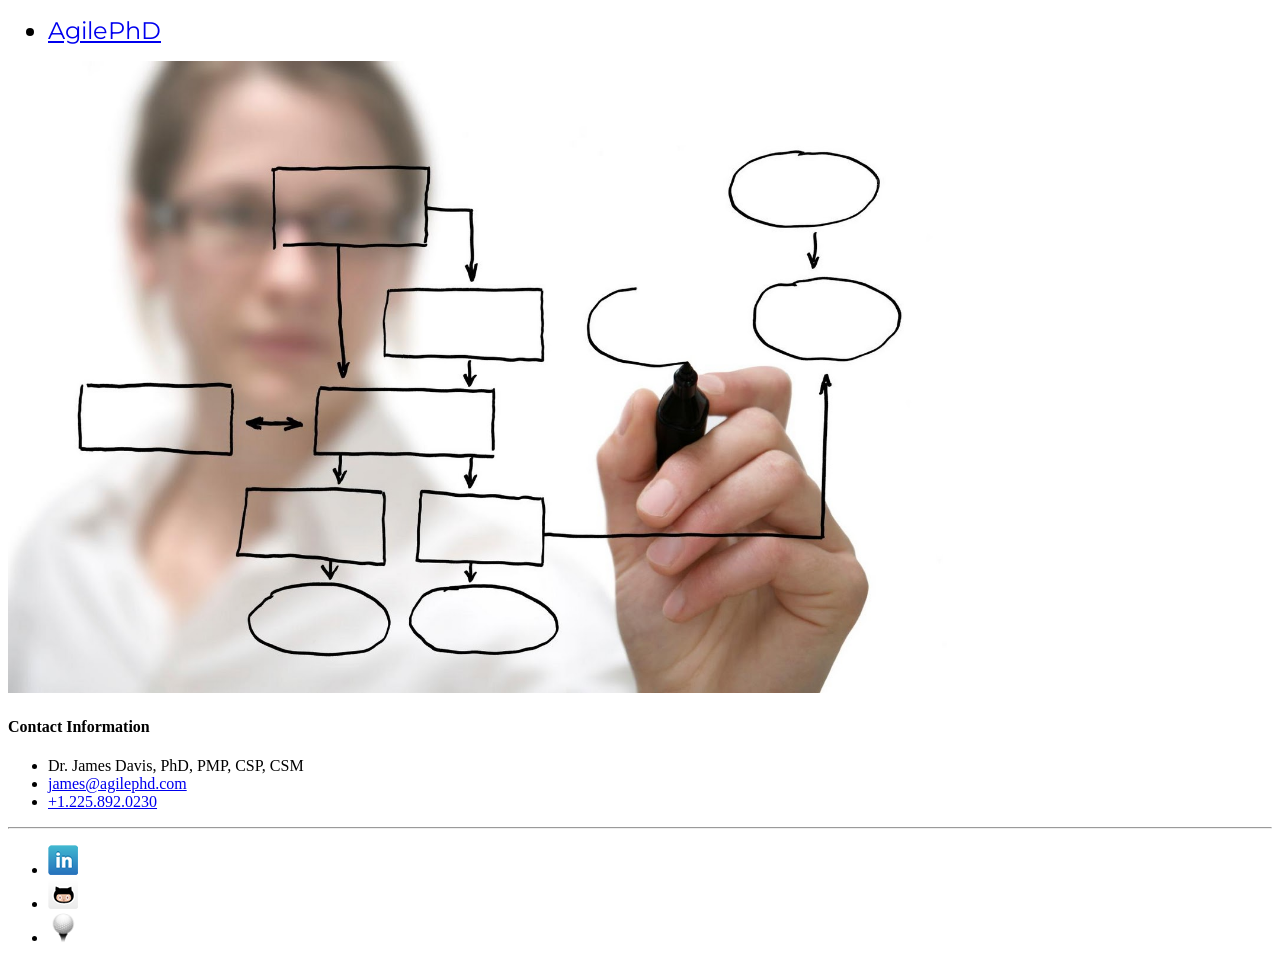
<file: contact.html>
<!doctype html>
<html class="no-js" lang="en">
  <head>
    <meta charset="utf-8" />
    <meta name="viewport" content="width=device-width, initial-scale=1.0" />
    <meta name="description" content="Professional page for Dr. James Davis.">
    <meta name="keywords" content="agile, project management, Scrum, software development, doctor, phd, professor">
    <title>AgilePhD | Contact</title>
    <link rel="stylesheet" href="http://dhbhdrzi4tiry.cloudfront.net/cdn/sites/foundation.min.css">
    <link rel="stylesheet" href="styles/main.css">
    <link href="https://fonts.googleapis.com/css?family=Montserrat" rel="stylesheet">
  </head>
  <body>

    <!-- Start Top Bar -->
    <div class="top-bar">
      <div class="top-bar-left">
        <ul class="menu">
          <li class="menu-text agilephd"><a href="index.html">AgilePhD</a></li>
        </ul>
      </div>

    </div>
    <!-- End Top Bar -->

    <div class="row">
      <div class="medium-6 columns medium-push-6">
        <img class="thumbnail pm_image" src="images/project_management.jpg">
      </div>
      <div class="medium-6 columns medium-pull-6">
        <h4>Contact Information</h4>
        <!-- <p>I have decades of project management experience across multiple industries to include software development, logistics, military, and healthcare.  I’ve taught and implemented Scrum, Kanban, and other agile methods across the country and around the world.  </p> -->
        <ul class="no-bullet">
          <li>Dr. James Davis, PhD, PMP, CSP, CSM</li>
          <li><a href="mailto:james@agilephd.com?Subject=AgilePhD" target="_top">james@agilephd.com</a></li>
          <li><a href="tel:+12258920230">+1.225.892.0230</a></li>
        </ul>

      </div>
    </div>

    <hr>

    <div class="row column">
      <ul class="menu">
        <li><a href="https://www.linkedin.com/in/jdavisphd/" class="" target="_blank" ><img class="" src="images/webicon-linkedin-m.png"></a></li>
        <li><a href="https://github.com/cavalryjim" class="" target="_blank" ><img class="" src="images/webicon-github-m.png"></a></li>
        <li><a href="golfsmithing.html" class="" target="_blank" ><img class="footer_img" src="images/golfball.png"></a></li>
      </ul>
    </div>

    <script src="https://code.jquery.com/jquery-2.1.4.min.js"></script>
    <script src="http://dhbhdrzi4tiry.cloudfront.net/cdn/sites/foundation.js"></script>
    <script>
      $(document).foundation();
    </script>
  </body>
</html>
</file>
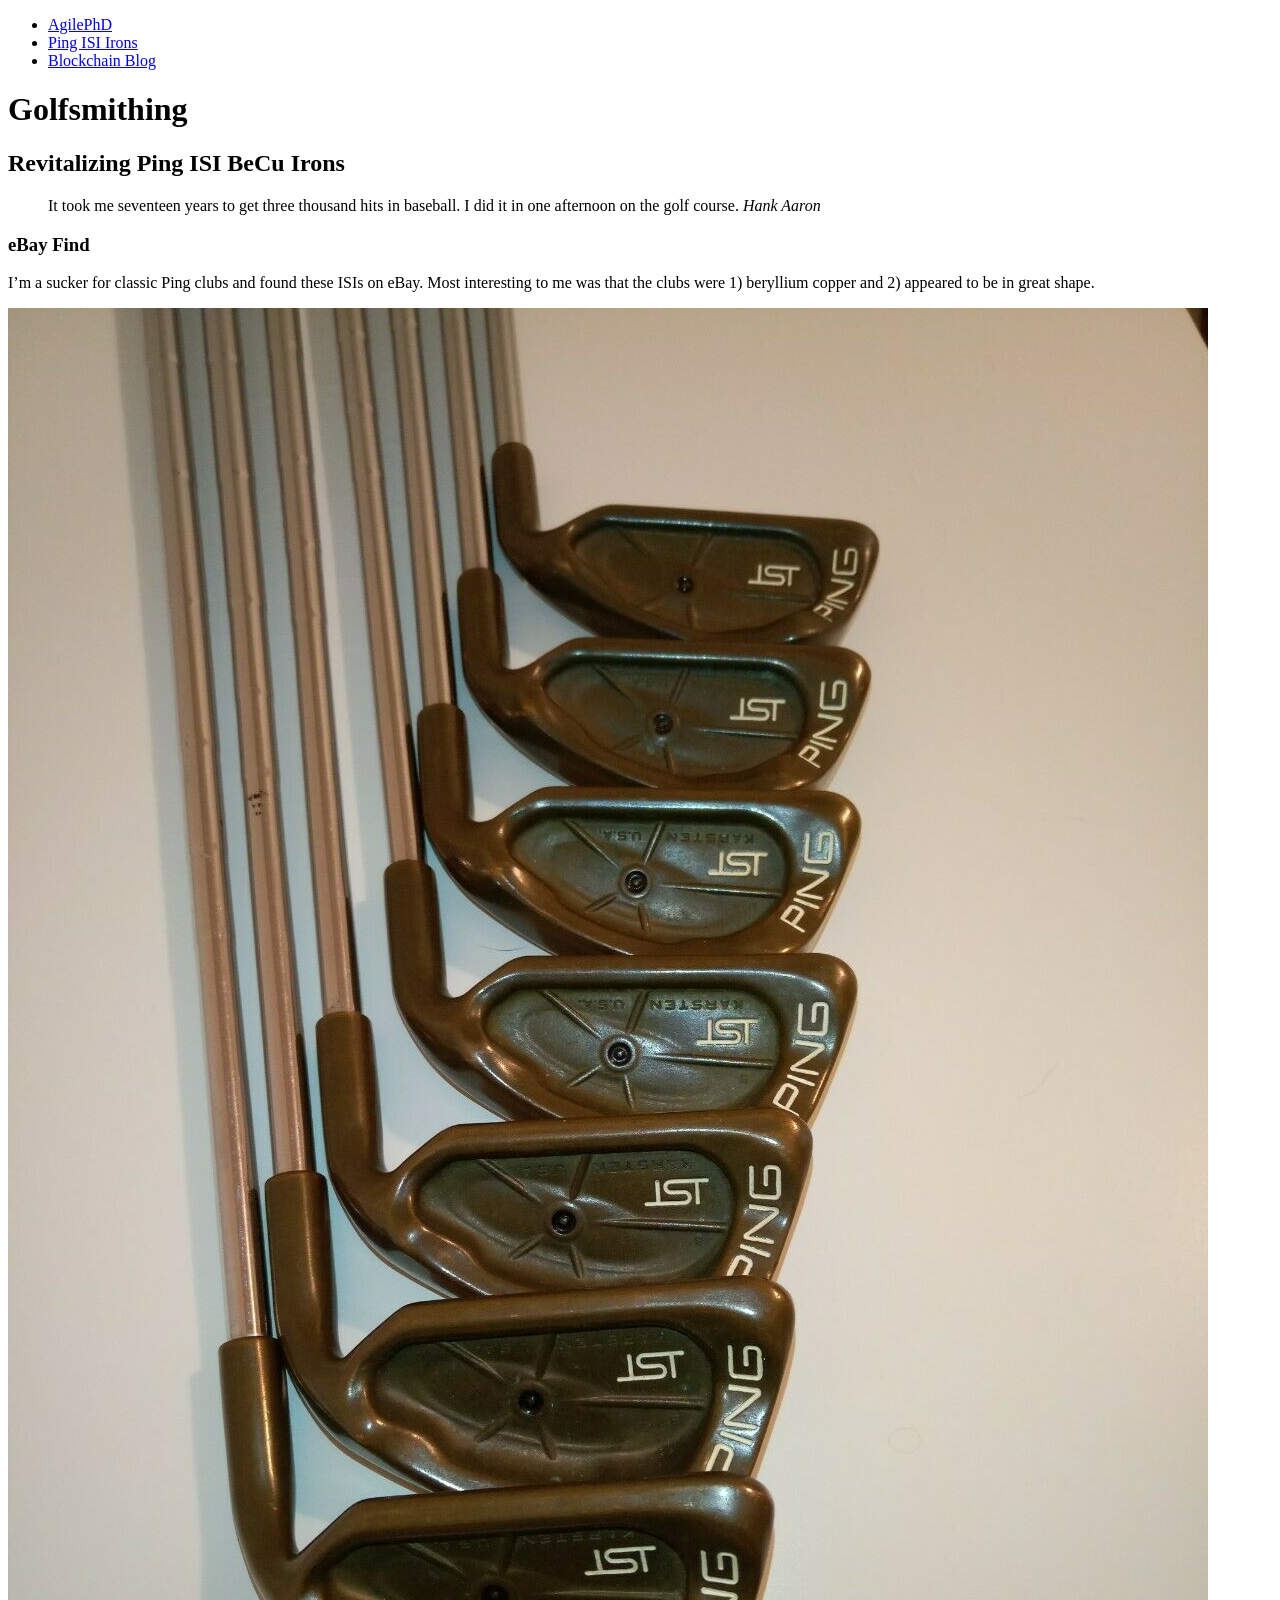
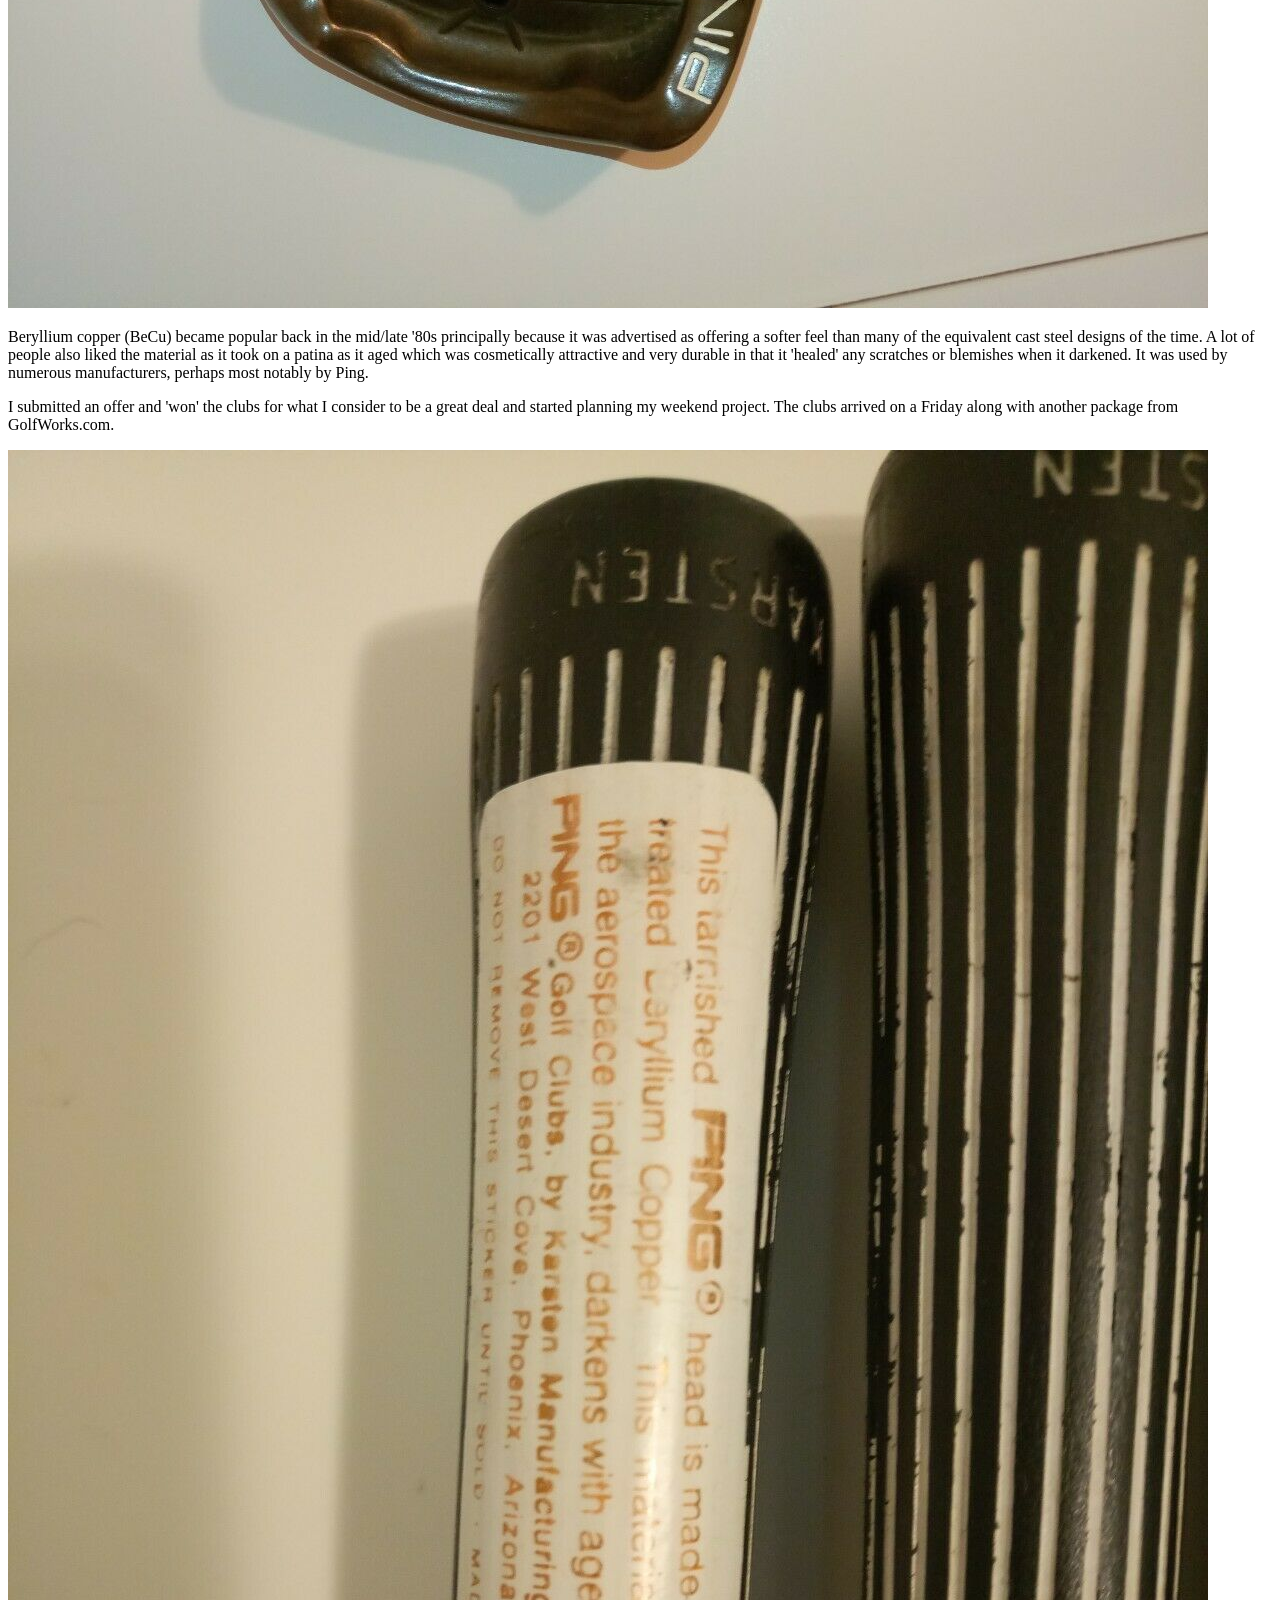
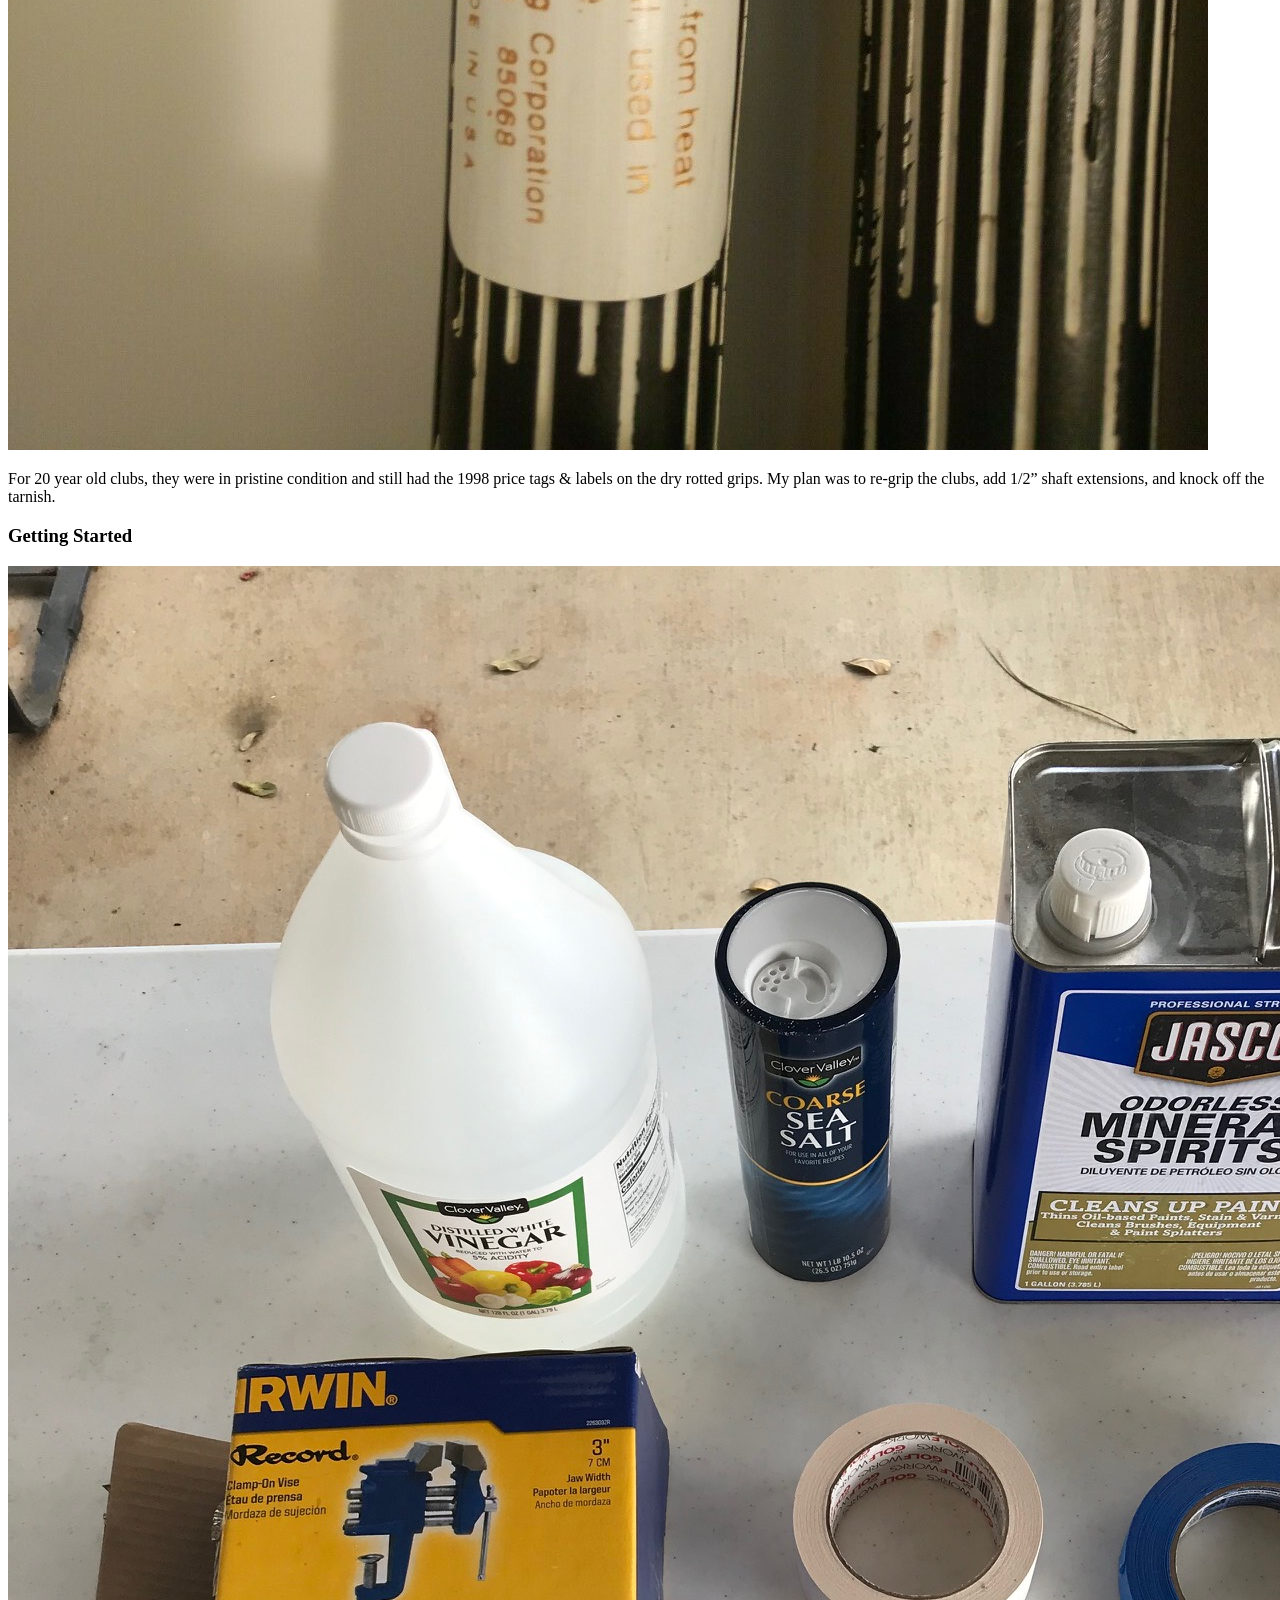
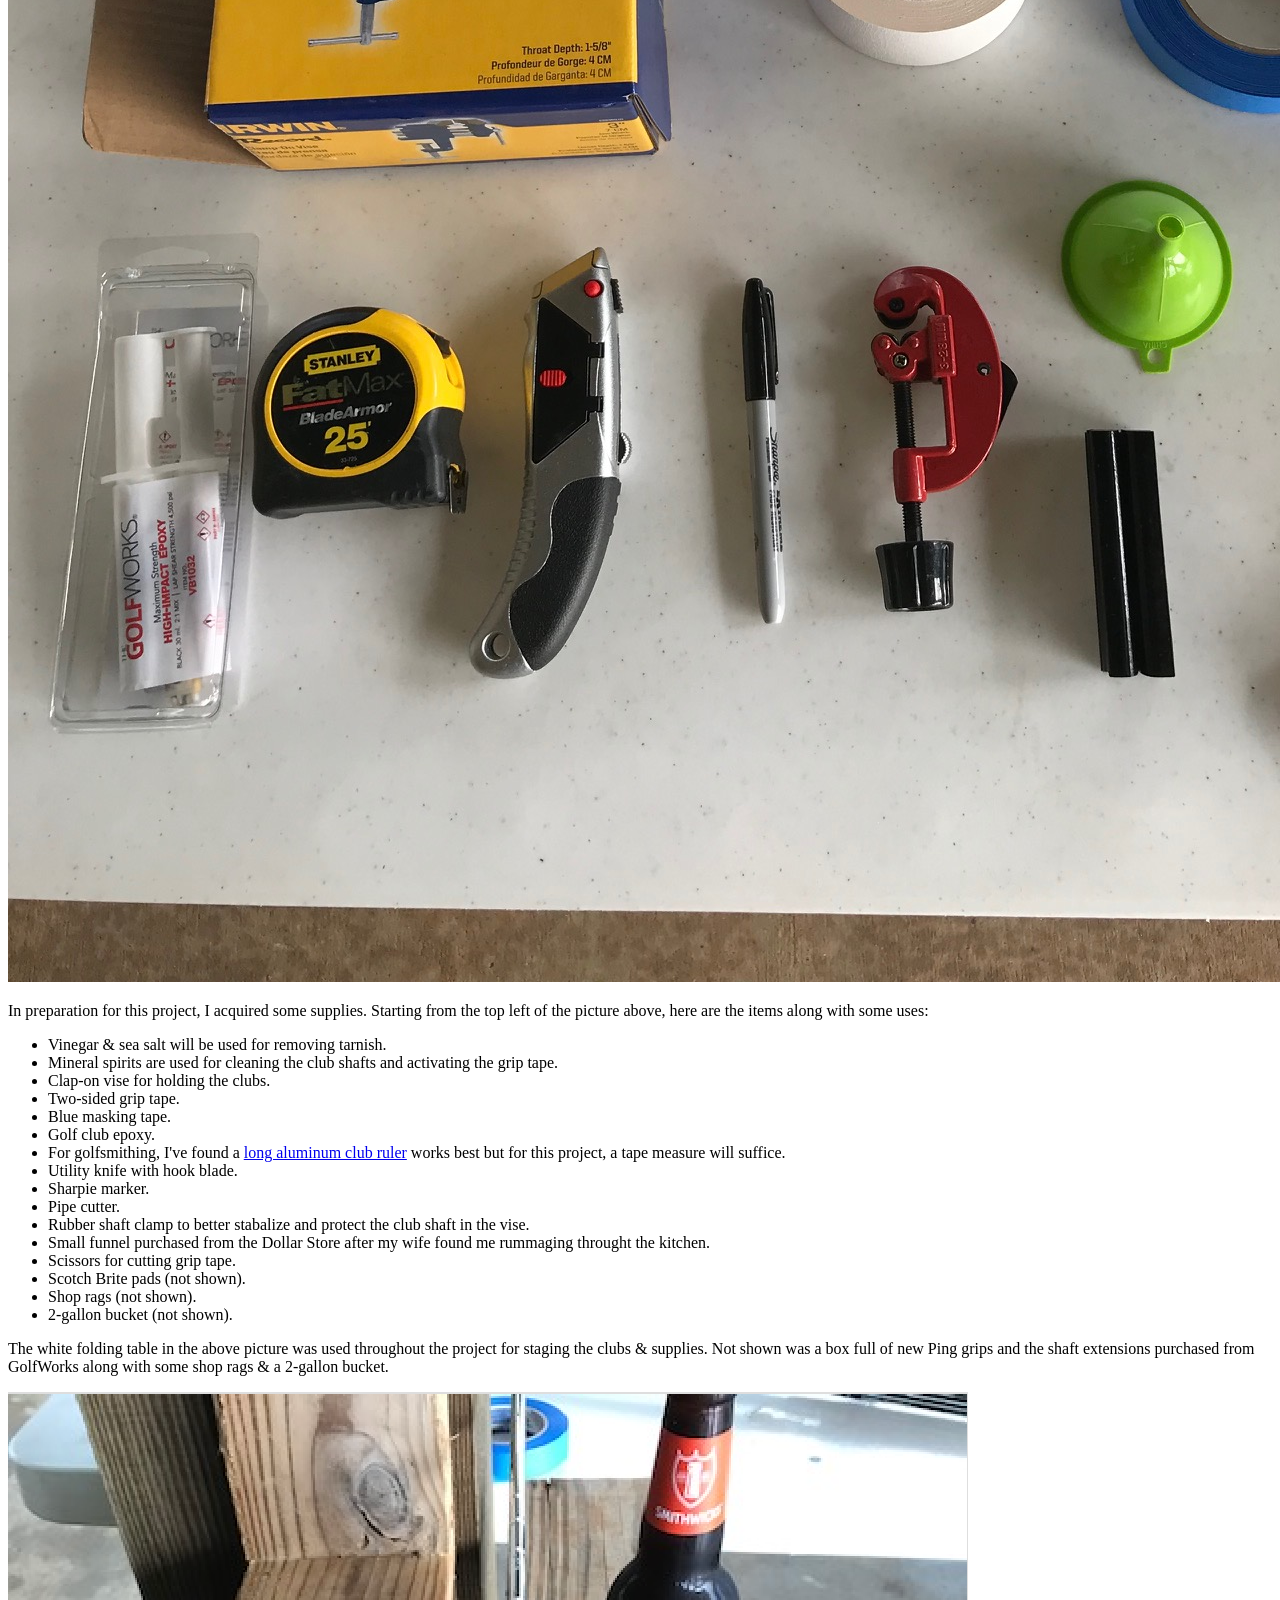
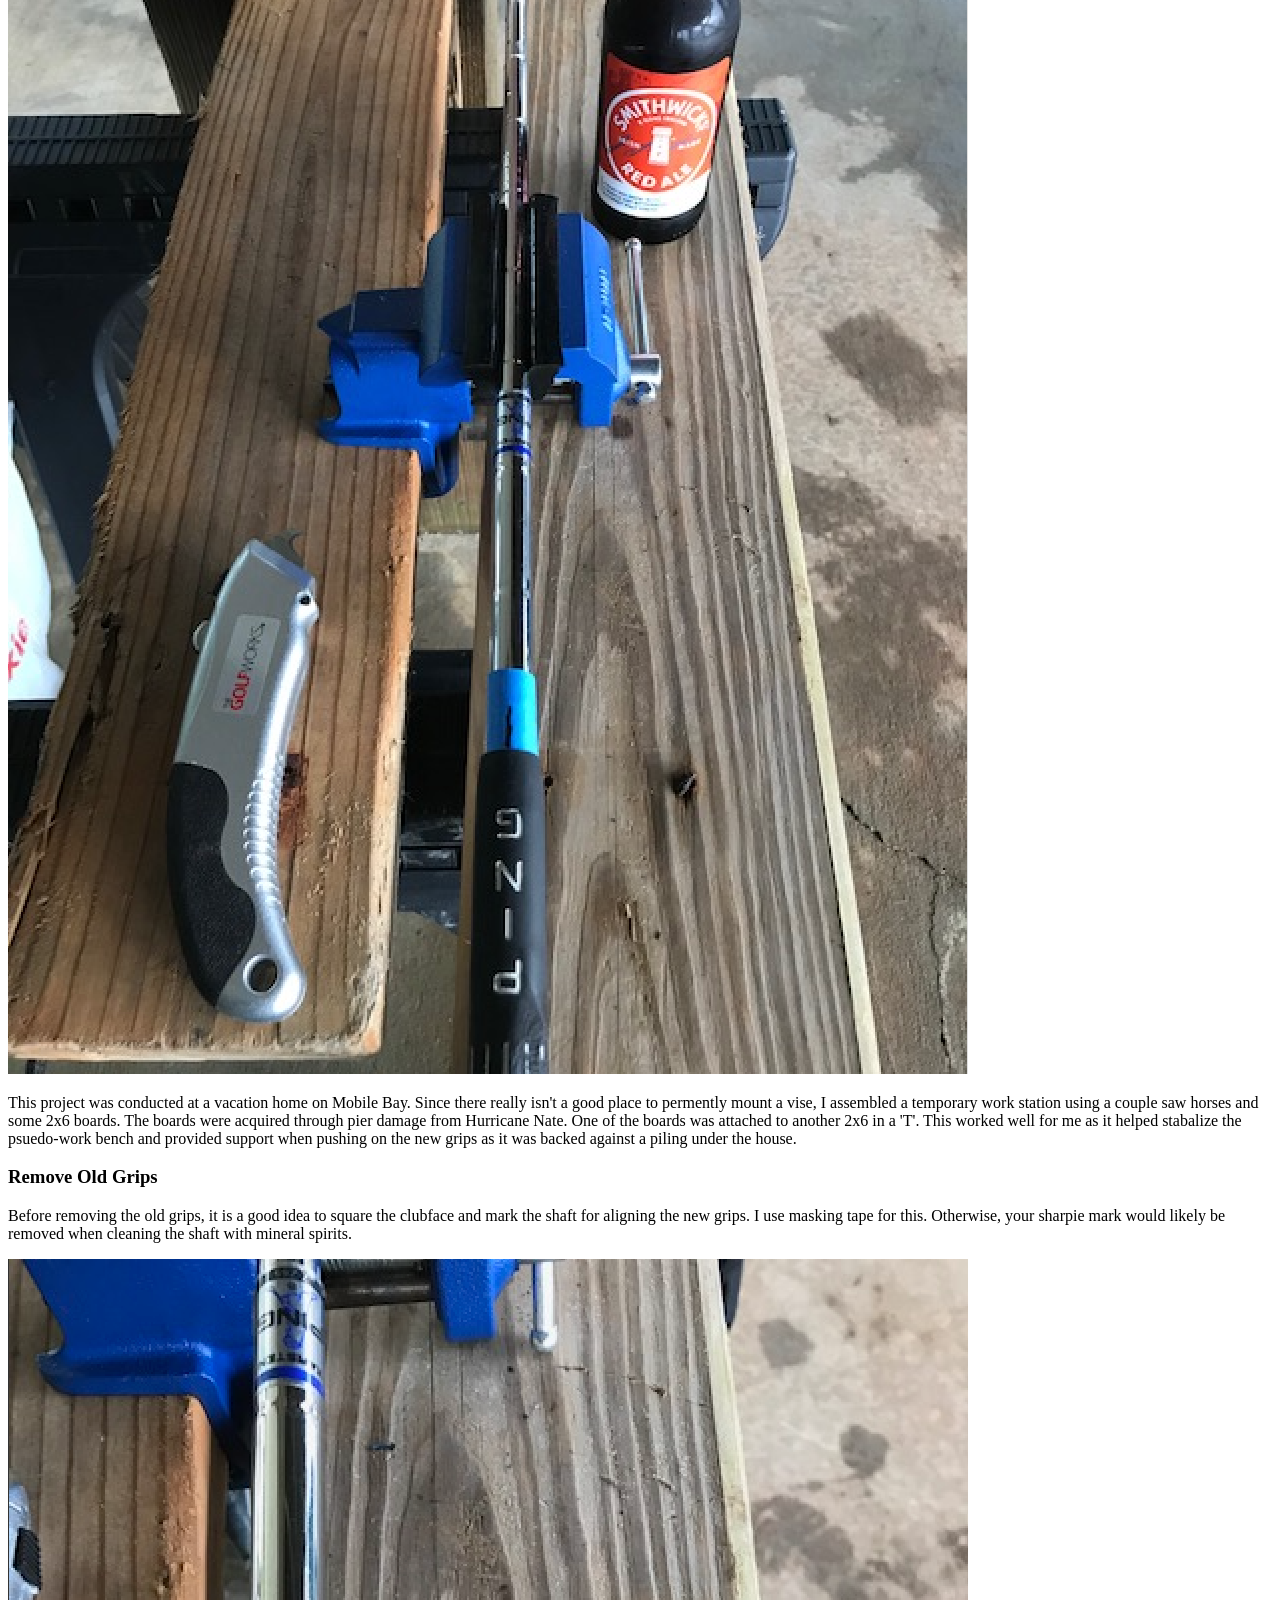
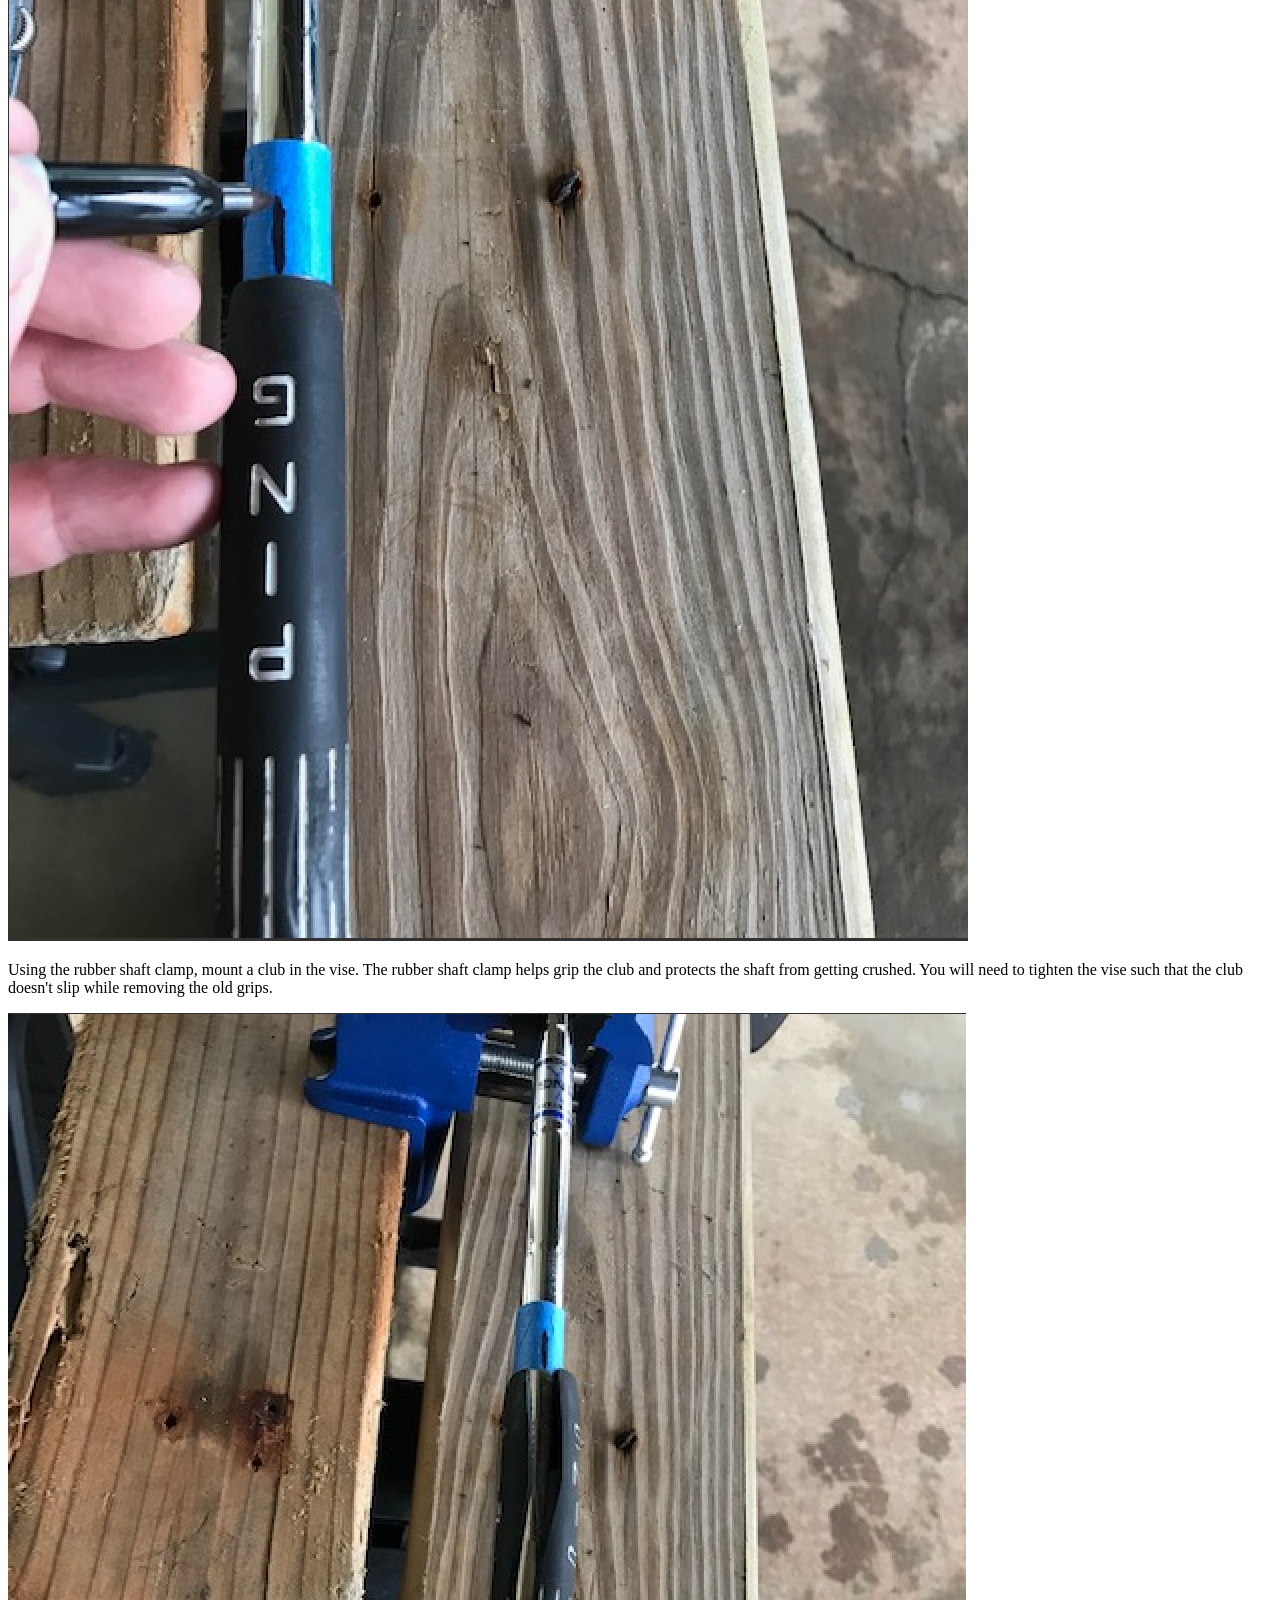
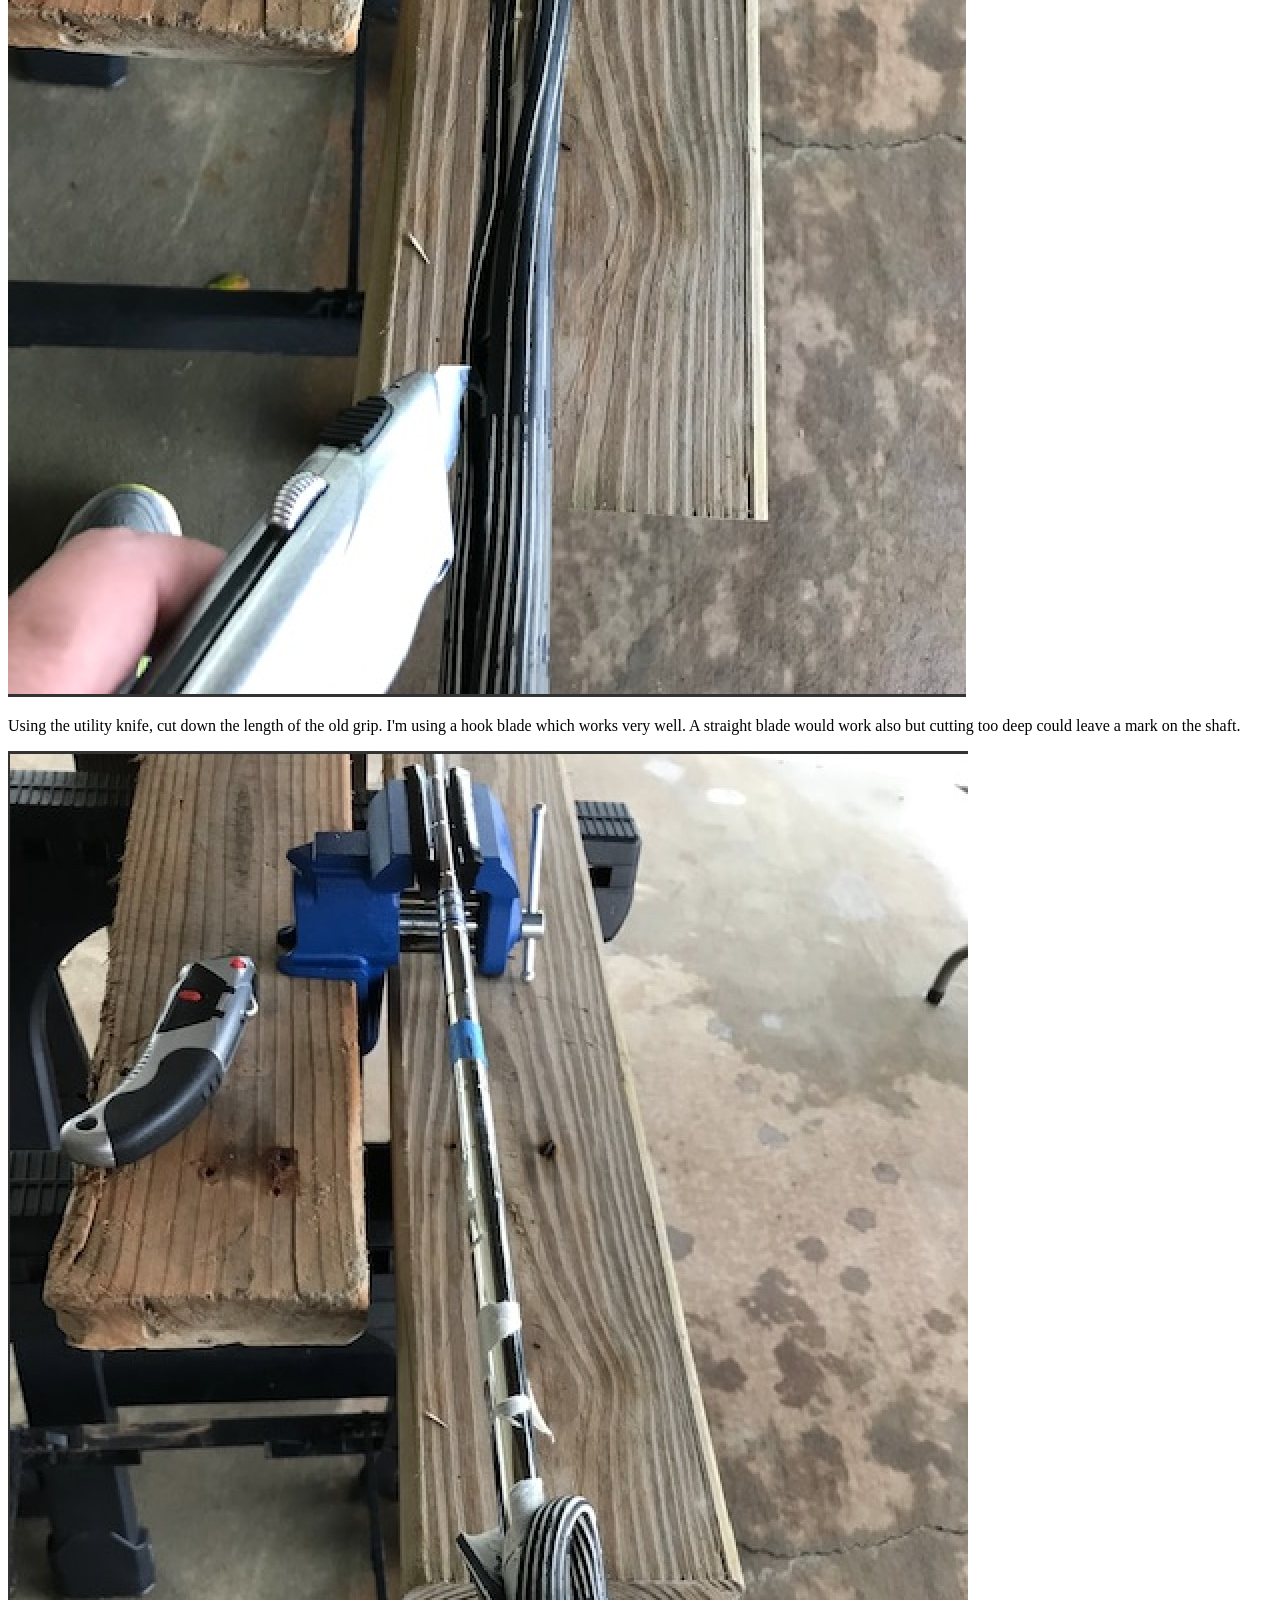
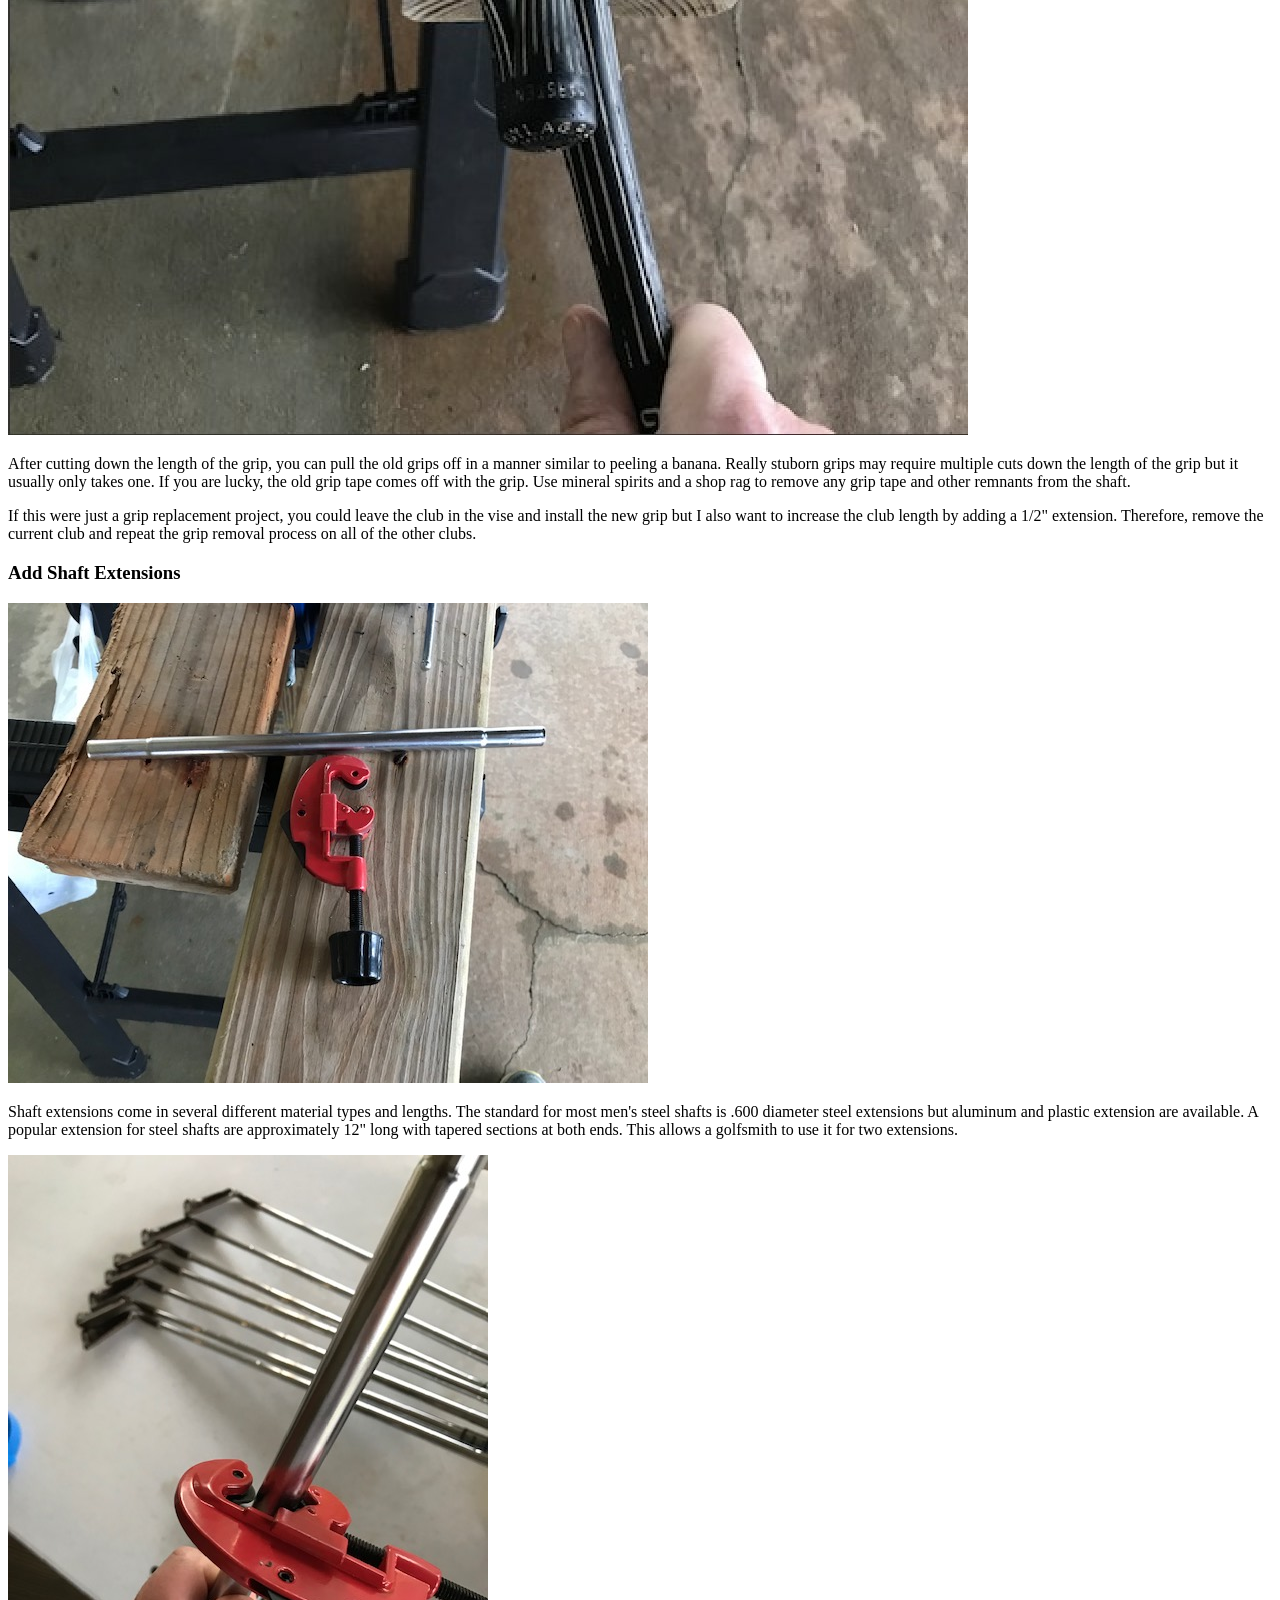
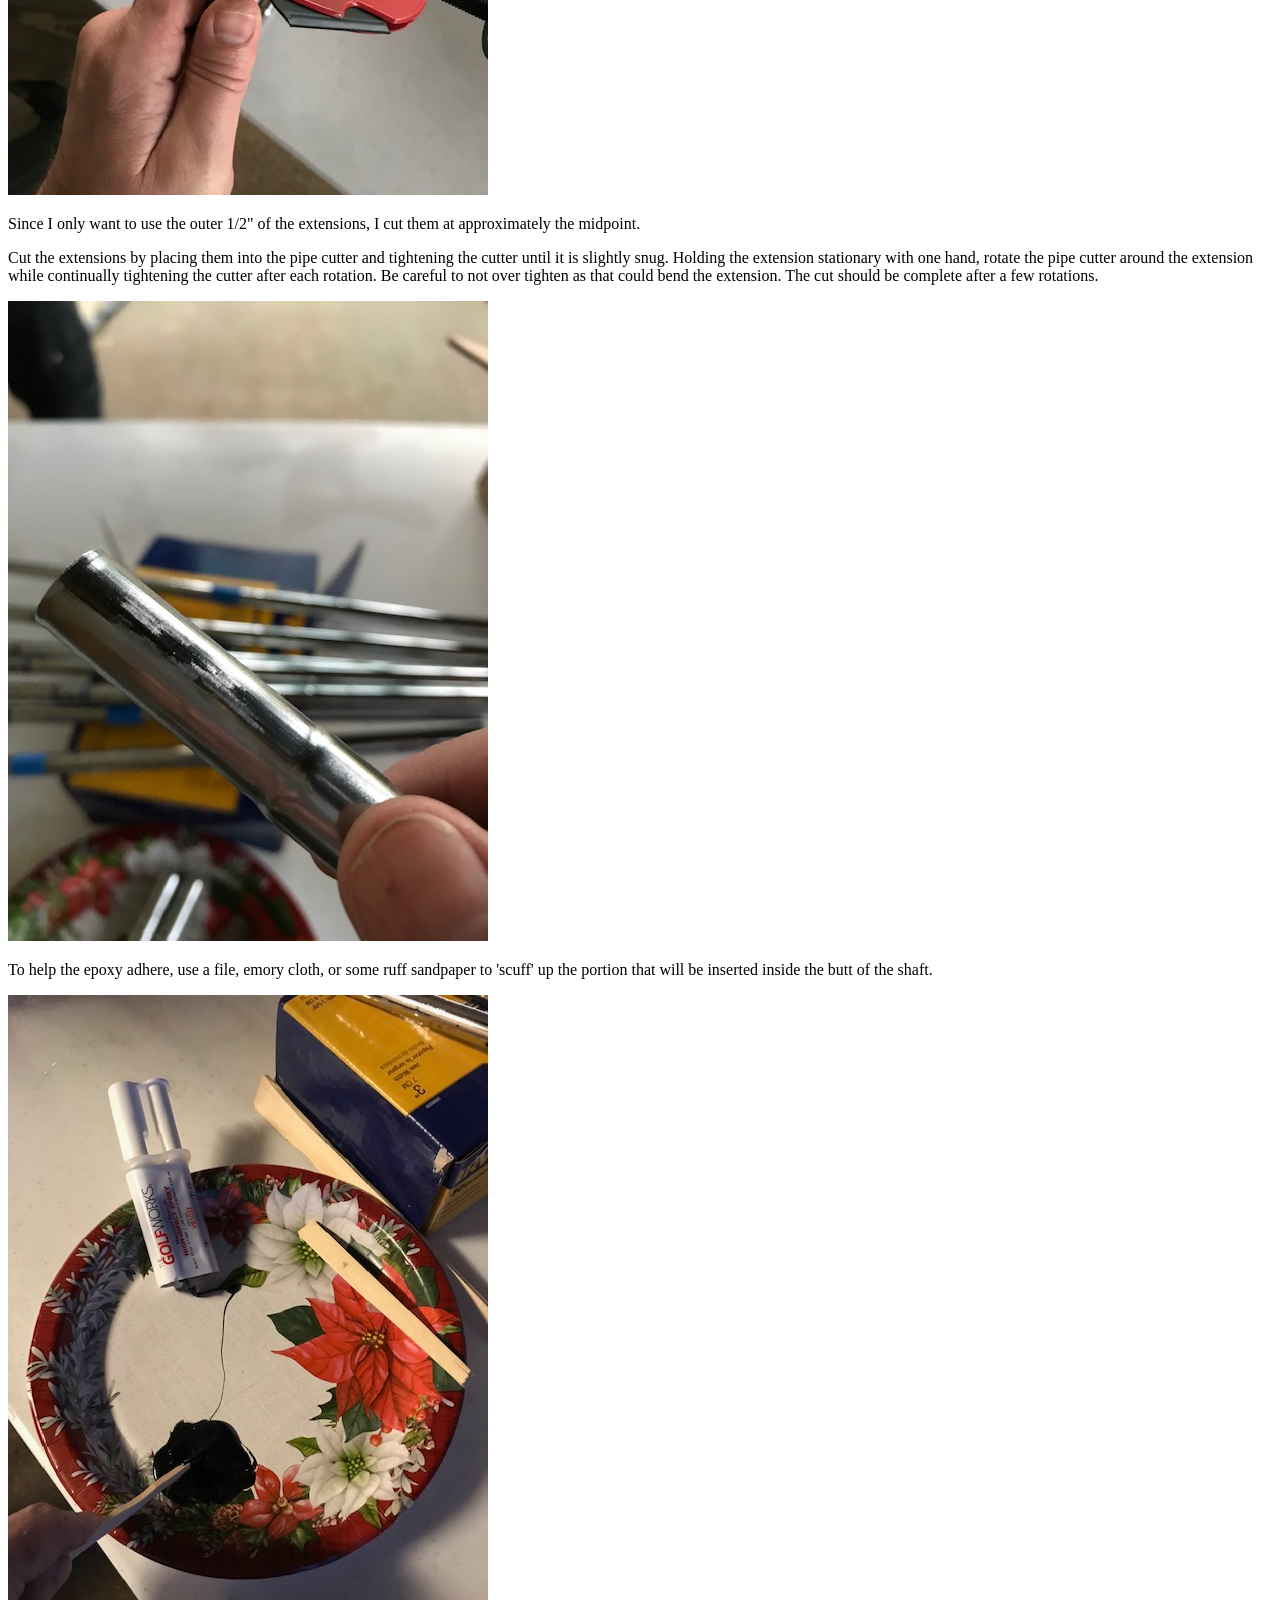
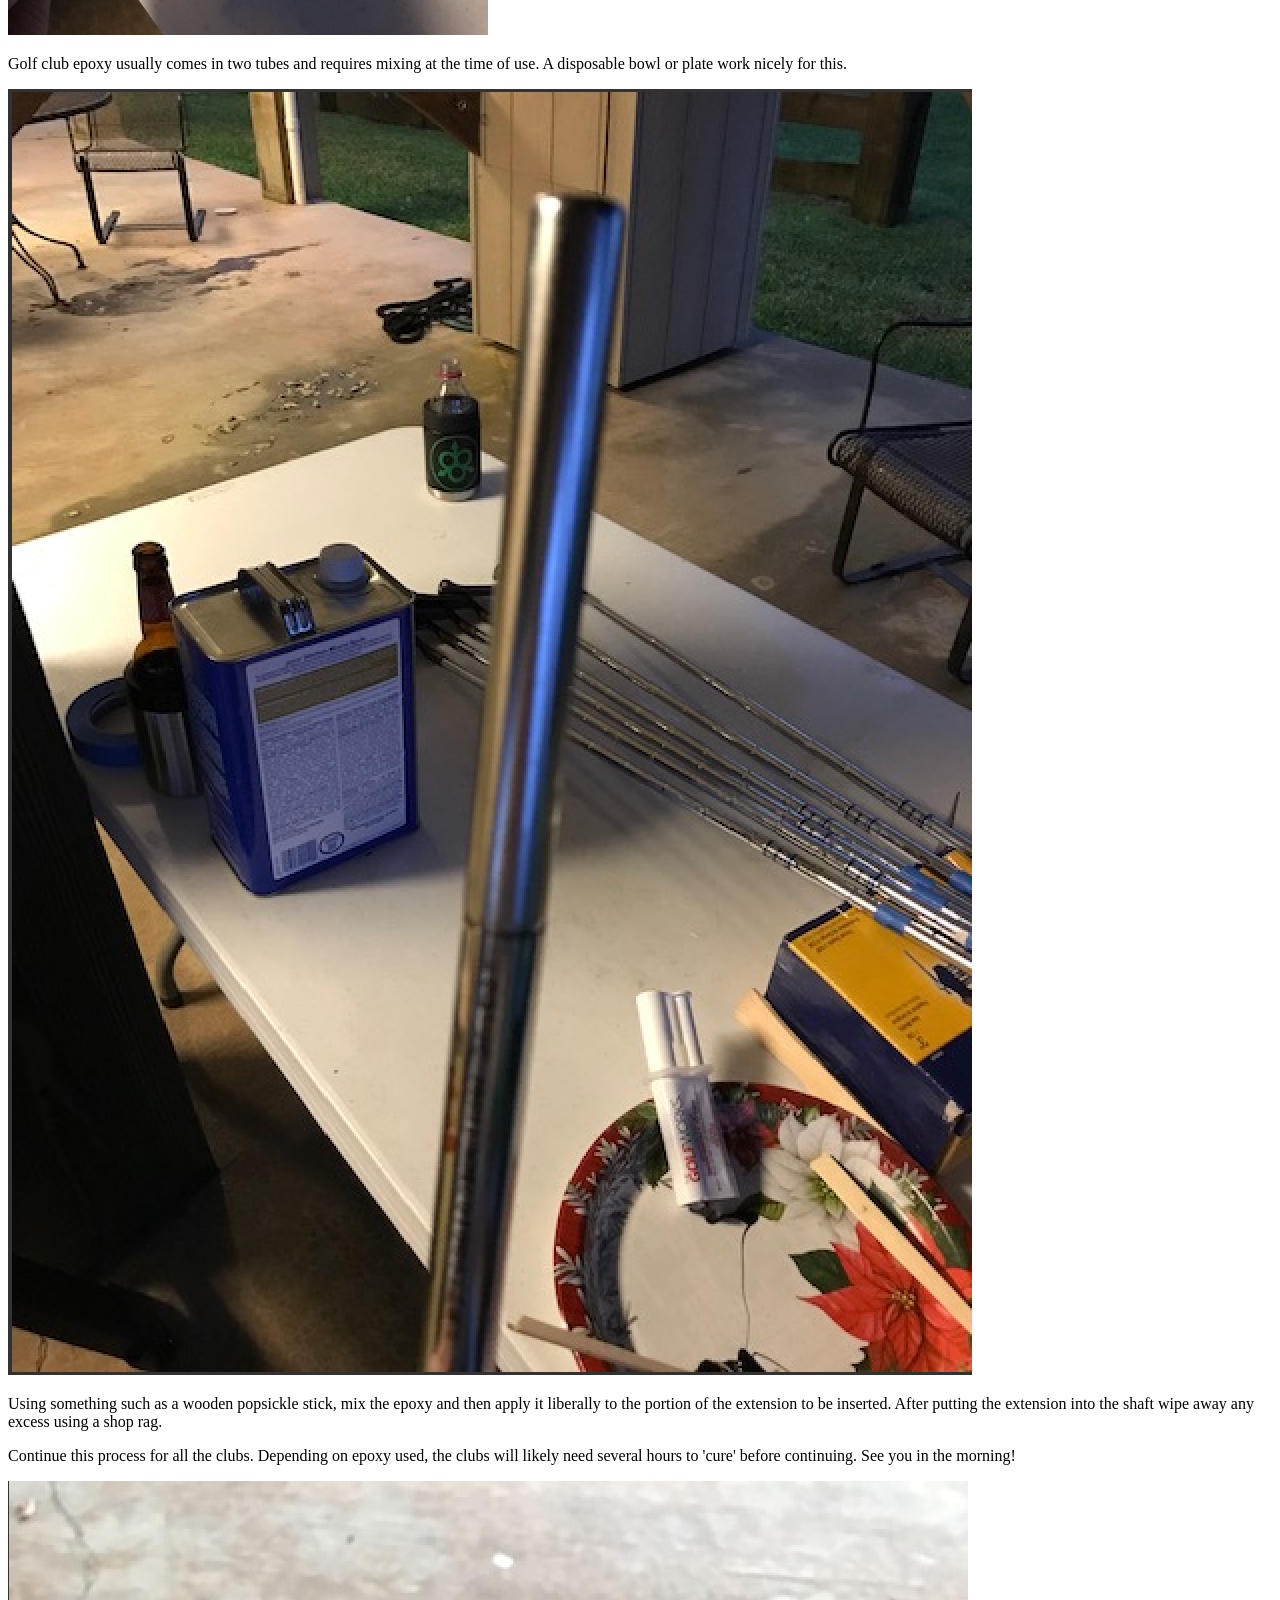
<file: golfsmithing.html>
<!doctype html>
<html class="no-js" lang="en">
  <head>
    <meta charset="utf-8" />
    <meta name="viewport" content="width=device-width, initial-scale=1.0" />
    <meta name="description" content="Tutorial about extending golf shaft length and regripping.">
    <meta name="keywords" content="classic Pings, Ping ISI, Ping BeCu, golfsmithing, regripping, golf shaft extension">
    <title>AgilePhD | Golfsmithing</title>
    <link rel="stylesheet" href="styles/main.css">
    <link rel="stylesheet" href="http://dhbhdrzi4tiry.cloudfront.net/cdn/sites/foundation.min.css">
  </head>
  <body>

    <!-- Start Top Bar -->
    <div class="top-bar">
      <div class="top-bar-left">
        <ul class="menu">
          <li class="menu-text"><a href="index.html">AgilePhD</a></li>
          <li><a href="#">Ping ISI Irons</a></li>
          <li><a href="blockchain.html">Blockchain Blog</a></li>
        </ul>
      </div>
    </div>
    <!-- End Top Bar -->

    <div class="callout large primary">
      <div class="row column text-center">
        <h1>Golfsmithing</h1>
        <h2 class="subheader">Revitalizing Ping ISI BeCu Irons</h2>
      </div>
    </div>

    <div class="row medium-8 large-7 columns">
      <blockquote>
        It took me seventeen years to get three thousand hits
        in baseball. I did it in one afternoon on the golf course.
        <cite>Hank Aaron</cite>
      </blockquote>
    </div>

    <!-- We can now combine rows and columns when there's only one column in that row -->
    <div class="row medium-8 large-7 columns">
      <div class="blog-post">
        <h3>eBay Find</h3>
        <p>
          I’m a sucker for classic Ping clubs and found these ISIs on eBay.
          Most interesting to me was that the clubs were 1) beryllium copper
          and 2) appeared to be in great shape.
        </p>
        <img class="thumbnail" src="images/golf_8000.jpg" >
        <p>
          Beryllium copper (BeCu) became popular back in the mid/late '80s principally because
          it was advertised as offering a softer feel than many of the
          equivalent cast steel designs of the time. A lot of people also
          liked the material as it took on a patina as it aged which was
          cosmetically attractive and very durable in that it 'healed' any
          scratches or blemishes when it darkened. It was used by numerous
          manufacturers, perhaps most notably by Ping.
        </p>
        <p>
          I submitted an offer and 'won' the clubs for what I consider to be a great deal and started
          planning my weekend project.  The clubs arrived on a Friday along
          with another package from GolfWorks.com.
        </p>
        <img class="thumbnail" src="images/golf_8001.jpg" >
        <p>
          For 20 year old clubs, they were in pristine condition and still had
          the 1998 price tags & labels on the dry rotted grips. My plan was to
          re-grip the clubs, add 1/2” shaft extensions, and knock off the tarnish.
        </p>
        <!-- <div class="callout">
          <ul class="menu simple">
            <li><a href="#">Author: Mike Mikers</a></li>
            <li><a href="#">Comments: 3</a></li>
          </ul>
        </div> -->
      </div>

      <div class="blog-post">
        <h3>Getting Started</h3>
        <img class="thumbnail" src="images/golf_8233.jpg" >
        <p>In preparation for this project, I acquired some supplies.
          Starting from the top left of the picture above, here are the items
          along with some uses:
          <ul>
            <li>Vinegar & sea salt will be used for removing tarnish. </li>
            <li>Mineral spirits are used for cleaning the club shafts and activating the grip tape.</li>
            <li>Clap-on vise for holding the clubs.</li>
            <li>Two-sided grip tape.</li>
            <li>Blue masking tape.</li>
            <li>Golf club epoxy.</li>
            <li>For golfsmithing, I've found a <a href="https://www.golfworks.com/the-golfworks-48-aluminum-golf-club-ruler/p/rul48/">long aluminum club ruler</a>
            works best but for this project, a tape measure will suffice.</li>
            <li>Utility knife with hook blade.</li>
            <li>Sharpie marker.</li>
            <li>Pipe cutter.</li>
            <li>Rubber shaft clamp to better stabalize and protect the club shaft in the vise.</li>
            <li>Small funnel purchased from the Dollar Store after my wife found me rummaging throught the kitchen.</li>
            <li>Scissors for cutting grip tape.</li>
            <li>Scotch Brite pads (not shown).</li>
            <li>Shop rags (not shown).</li>
            <li>2-gallon bucket (not shown).</li>
          </ul>
        </p>
        <p>
          The white folding table in the above picture was used throughout the project
          for staging the clubs & supplies.  Not shown was
          a box full of new Ping grips and the shaft extensions purchased from GolfWorks
          along with some shop rags & a 2-gallon bucket.
        </p>
        <img class="thumbnail" src="images/golf_8171.png" >
        <p>
          This project was conducted at a vacation home on Mobile Bay.
          Since there really isn't a good place to permently mount a vise,
          I assembled a temporary work station using a couple saw horses and some 2x6 boards.
          The boards were acquired through pier damage from Hurricane Nate.
          One of the boards was attached to another 2x6 in a 'T'.  This worked well
          for me as it helped stabalize the psuedo-work bench and provided support
          when pushing on the new grips as it was backed against a piling under the house.
        </p>
      </div>

      <div class="blog-post">
        <h3>Remove Old Grips</h3>
        <p>
          Before removing the old grips, it is a good idea to square the clubface and mark the shaft
          for aligning the new grips.  I use masking tape for this.  Otherwise,
          your sharpie mark would likely be removed when cleaning the shaft
          with mineral spirits.
        </p>
        <img class="thumbnail" src="images/golf_8174.png" >
        <p>
          Using the rubber shaft clamp, mount a club in the vise.  The rubber shaft clamp
          helps grip the club and protects the shaft from getting crushed.  You will
          need to tighten the vise such that the club doesn't slip while removing the old grips.
        </p>
        <img class="thumbnail" src="images/golf_8175.png" >
        <p>
          Using the utility knife, cut down the length of the old grip.  I'm using a
          hook blade which works very well. A straight blade would work also but cutting
          too deep could leave a mark on the shaft.
        </p>
        <img class="thumbnail" src="images/golf_8177.jpg" >
        <p>
          After cutting down the length of the grip, you can pull the old grips off in a
          manner similar to peeling a banana.  Really stuborn grips may require multiple
          cuts down the length of the grip but it usually only takes one.  If you are lucky,
          the old grip tape comes off with the grip.  Use mineral spirits and a shop rag
          to remove any grip tape and other remnants from the shaft.
        </p>
        <p>
          If this were just a grip replacement project, you could leave the club in the vise
          and install the new grip but I also want to increase the club length by adding a
          1/2" extension.  Therefore, remove the current club and repeat the grip removal
          process on all of the other clubs.
        </p>
      </div>

      <div class="blog-post">
        <h3>Add Shaft Extensions</h3>
        <img class="thumbnail" src="images/golf_8181.jpg" >
        <p>
          Shaft extensions come in several different material types and lengths.
          The standard for most men's steel shafts is .600 diameter steel extensions but
          aluminum and plastic extension are available.  A popular
          extension for steel shafts are approximately 12" long with tapered sections at both
          ends.  This allows a golfsmith to use it for two extensions.
        </p>
        <img class="thumbnail" src="images/golf_8182.jpg" >
        <p>
          Since I only want to use the outer 1/2" of the extensions, I cut them at
          approximately the midpoint.
        </p>
        <p>
          Cut the extensions by placing them into the pipe cutter and tightening
          the cutter until it is slightly snug.  Holding the extension stationary
          with one hand, rotate the pipe cutter around the extension while continually
          tightening the cutter after each rotation.  Be careful to not over tighten
          as that could bend the extension.  The cut should be complete after a few
          rotations.
        </p>
        <img class="thumbnail" src="images/golf_8184.jpg" >
        <p>
          To help the epoxy adhere, use a file, emory cloth, or
          some ruff sandpaper to 'scuff' up the portion that will be inserted inside
          the butt of the shaft.
        </p>
        <img class="thumbnail" src="images/golf_8187.jpg" >
        <p>
          Golf club epoxy usually comes in two tubes and requires mixing at the time
          of use.  A disposable bowl or plate work nicely for this.
        </p>
        <img class="thumbnail" src="images/golf_8189.png" >
        <p>
          Using something such as a wooden popsickle stick, mix the epoxy and then
          apply it liberally to the portion of the extension to be inserted.  After
          putting the extension into the shaft wipe away any excess using a shop rag.
        </p>
        <p>
          Continue this process for all the clubs.  Depending on epoxy used, the clubs
          will likely need several hours to 'cure' before continuing.  See you in the morning!
        </p>
        <img class="thumbnail" src="images/golf_8190.jpg" >
        <p>
          After the epoxy on the extensions have 'set' (for me, it was overnight), it is
          time to trim to the desired length.  As mentioned above, my goal is to add 1/2"
          to the overall club length.
        </p>
        <p>
          For this cut, I used the vise to hold the clubs.
        </p>
      </div>

      <div class="blog-post">
        <h3>Add New Grips</h3>
        <p>
          When mounting the new grips, you will need both hands.
          Using the rubber shaft insert, mount the club in the vise and
          align the club such that the clubface is square and aligned with
          the mark made earlier.  Give the club's grip area a quick wipe with
          a shop rag damp with mineral spirits.
        </p>
        <p>
          Grip tape is double-sided.  The bottom side is sticky and will attach
          to the shaft.  The upper sticky side will be exposed by peeling off the
          backing.  I prefer 2" wide grip tape that adheres long ways down the shaft.
        </p>
        <img class="thumbnail" src="images/golf_8201.png" >
        <p>
          Cut a strip of grip tape that is slightly shorter than your grips.  For me,
          that is 10".  Place the strip on the shaft such that approximately 1/8"
          overlaps the end.  I put the middle of the strip on top of the shaft and wrap
          the tape around.
        </p>
        <img class="thumbnail" src="images/golf_8202.png" >
        <p>
          Once the tape is wrapped around the shaft, peel off the backing to expose the
          sticky upper side.
        </p>
        <img class="thumbnail" src="images/golf_8203.png" >
        <p>
          Crimp down the portion overlaping the end of the club.  This will 1) protect
          your grip from any sharp edges of the club and 2) make it easier to get the grip
          started on the shaft.
        </p>
        <img class="thumbnail" src="images/golf_8204.png" >
        <p>
          Mineral spirits "activates" the grip tape for installation of the new grips.
          To apply the mineral spirits, use the funnel to pour a few ounces into one of the
          new grips while holding a finger over the small drain hole in the butt.  Remove
          the funnel, cover the big hole, and give the grip a little shake to coat the inside.
        </p>
        <img class="thumbnail" src="images/golf_8206.png" >
        <p>
          With mineral spirits still inside, hold the new grip over the shaft and dribble
          spirits over the length of the tape.  This will make the outer portion of the tape
          slippery for a minute or so.
        </p>
        <img class="thumbnail" src="images/golf_8208.png" >
        <p>
          Being mindful about alignment, start pushing the new grip onto the slippery shaft.
          Once the grip gets started, use a continuous push / pull motion to fully seat the
          grip. One hand forward pulling the grip and one hand near the
          butt pushing the grip.  Simply pulling might stretch
          the grip and cause the diameter to be thinner and only pushing
          could cause the opposite.  I'm installing oversize grips
          and want the size exactly as intended.
        </p>
        <img class="thumbnail" src="images/golf_8199.jpg" >
        <p>
          Look down the grip toward the clubface, and adjust the grip alignment
          such that it is square with, or parallel to, the clubface. You have about two
          minutes to make adjustments before the mineral spirits dry and the
          tape becomes too sticking.
        </p>
        <p>
          Repeat this process for all the clubs.
        </p>
      </div>

      <div class="blog-post">
        <h3>Remove Tarnish</h3>
        <p>
          As mentioned earlier, beryllium copper (BeCu) develops a brown
          patina.  I don't dislike the patina but want to make these clubs 'mine'
          and watch them turn from copper to brown as if I were the original owner.
        </p>
        <p>
          While many polishing compounds would work, my goal is to knock off
          the tarnish instead of making them shiny.  Additionally, I don't want
          to remove any of the original lettering or 'dot' marking from Ping.
          Some Internet research led me to try a mixture of sea salt and vinegar.
        </p>
        <img class="thumbnail" src="images/golf_8211.png" >
        <p>
          I don't know the exact ratio of my mixture but I poured enough salt to
          cover the bottom of a 2-gallon bucket and then added enough vinegar to cover
          the club heads.  I also used a club to mix the solution until all the salt
          had dissolved.
        </p>
        <img class="thumbnail" src="images/golf_8213.png" >
        <p>
          The clubs soaked in the solution for the length of time it took
          me to make and eat a sandwich, which was approximately 25 minutes.
        </p>
        <p>
          Each club head was given a light scrub using a Scotch Brite pad.
        </p>
        <img class="thumbnail" src="images/golf_8215.jpg" >
        <p>
          Not too shiny but more of how they would have looked in an Edwin Watts
          showroom circa 1998.
        </p>
        <img class="thumbnail" src="images/golf_8218.png" >
        <p>
          Rinse with water when you are finished and wipe dry with a towel or rag.
        </p>
        <img class="thumbnail" src="images/golf_8223.jpg" >
      </div>

      <div class="blog-post">
        <h3>Celebrate</h3>
        <p>
          I enjoy a good round of golf but probably had just as much fun
          refurbishing and customizing these clubs.  The end product looks
          great and I expect to keep the clubs for a lifetime.
        </p>
        <img class="thumbnail" src="images/golf_8230.jpg" >
        <p>
          The clubs swing great and now I just have to get one or more of my
          daughters into playing golf.
        </p>

        <p>
          Comments are welcome below or via email at <a href = "mailto:james.davisphd@gmail.com">james.davisphd@gmail.com</a>.
        </p>
        <p>
          Happy golfing!<br>
          - Dr. James Davis
        </p>
      </div>
      <div id="disqus_thread"></div>
    </div>

    <div class="reveal" id="soonModal" data-reveal>
      <h4>Coming Soon!</h4>

      <button class="close-button" data-close aria-label="Close modal" type="button">
        <span aria-hidden="true">&times;</span>
      </button>
    </div>

    <script src="https://code.jquery.com/jquery-2.1.4.min.js"></script>
    <script src="http://dhbhdrzi4tiry.cloudfront.net/cdn/sites/foundation.js"></script>
    <script>
      $(document).foundation();

      (function() { // DON'T EDIT BELOW THIS LINE
      var d = document, s = d.createElement('script');
      s.src = 'https://agilephd-com.disqus.com/embed.js';
      s.setAttribute('data-timestamp', +new Date());
      (d.head || d.body).appendChild(s);
      })();
    </script>
  </body>
</html>
</file>
<file: styles/main.css>
.agilephd {
  font-family: 'Montserrat', sans-serif;
  font-size: 1.5rem;
}

.pm_image {
  max-width: 75%;

}

.scrum {
  background-image: url("../images/scrum_picture_6.jpg");
  /* background-image:   url("https://s3.amazonaws.com/agilephd/scrum_picture_6.jpg"); */
  background-size:    cover;
  background-repeat:  no-repeat;
  background-position: center center;
  background-color:   #D8D8D8;
  color:              #A9A9A9;
  min-height:         500px;
/*  opacity:            .5;*/
}

.scrum_h1 {
/*  background-color:   #D3D3D3;*/
  color:              #FFF;
  text-shadow:        -1px 0 black, 0 1px black, 1px 0 black, 0 -1px black;
/*  opacity:            1;*/
}

.footer_img {
  max-width: 30px !important;
  max-height: 30px !important;
}
</file>
